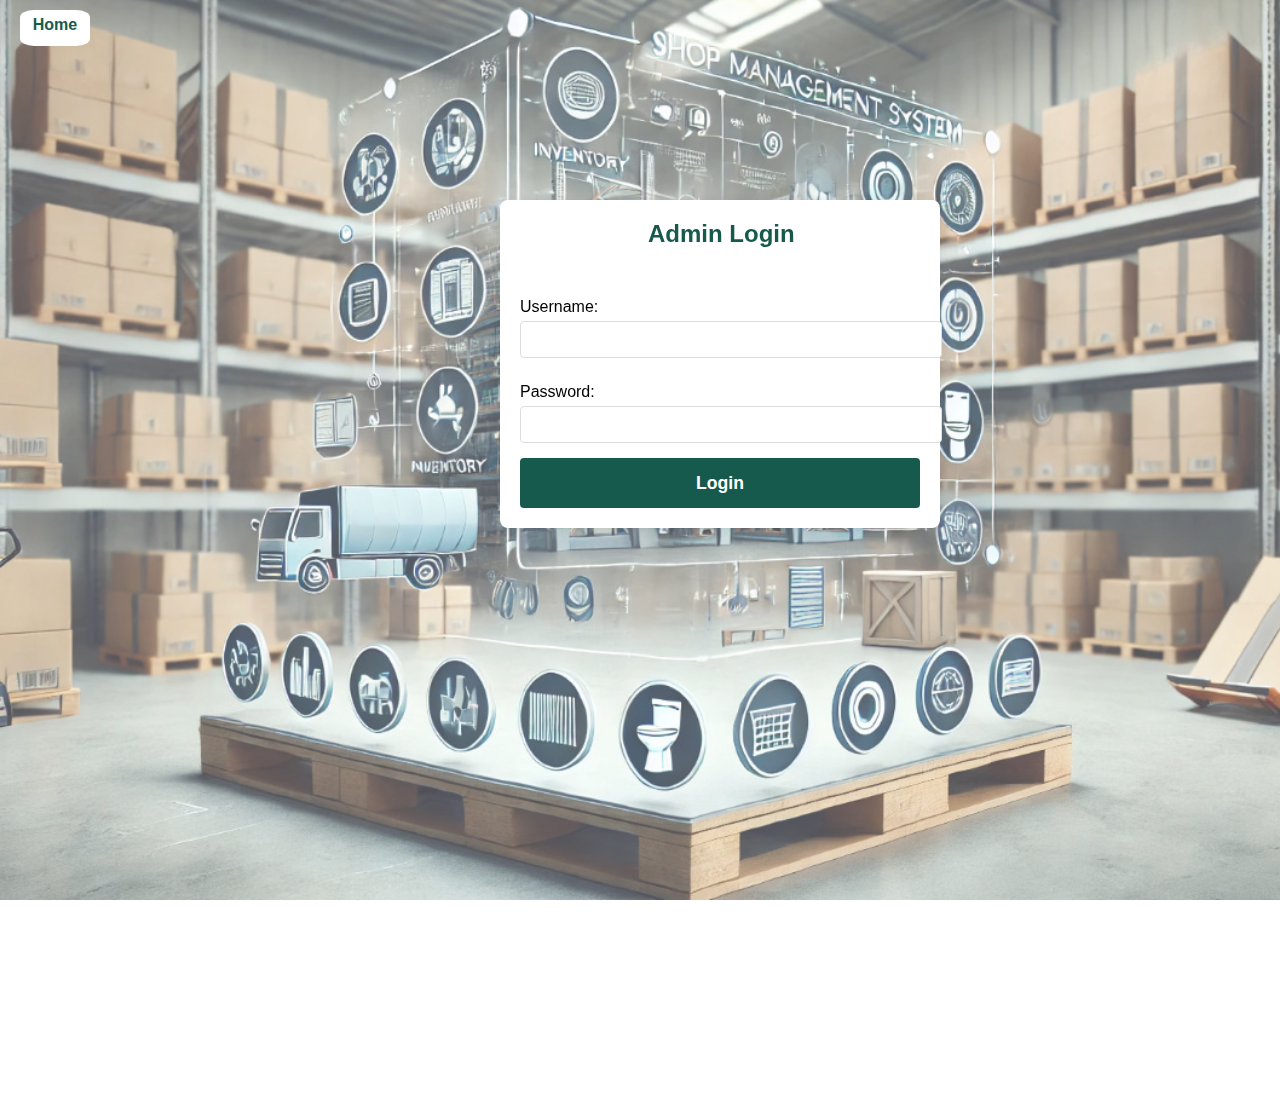
<file: admin.html>
<!DOCTYPE html>
<html lang="en">
<head>
    <meta charset="UTF-8">
    <meta name="viewport" content="width=device-width, initial-scale=1.0">
    <link rel="stylesheet" href="../style.css"> <!-- Link to main stylesheet -->
    <link rel="stylesheet" href="./admin.css"> <!-- Link to admin-specific stylesheet -->
    <title>Admin Login</title>
</head>
<body>
    <a href="index.html" class="home-link">Home</a>
    
    <div class="login-container">
        <h2>Admin Login</h2>
        <form id="loginForm">
            <label for="username">Username:</label>
            <input type="text" id="username" name="username" required>
            
            <label for="password">Password:</label>
            <input type="password" id="password" name="password" required>
            
            <button type="submit">Login</button>
        </form>
    </div>

    <script src="./admin.js"></script> <!-- Link to the JavaScript file -->
</body>
</html>
</file>
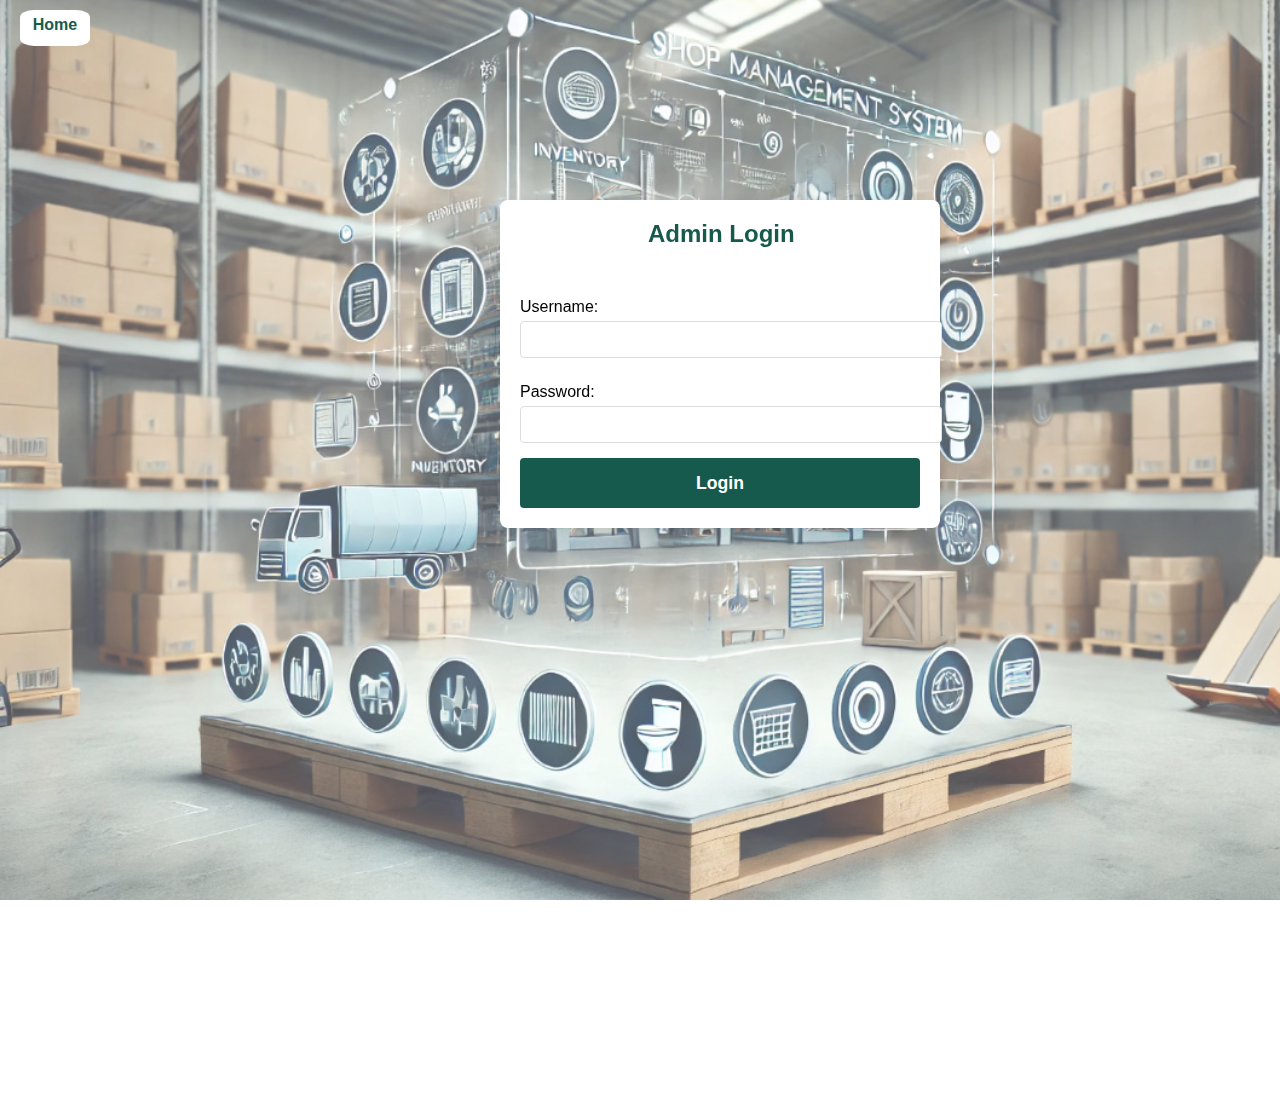
<file: admins.html>
<!DOCTYPE html>
<html lang="en">
<head>
    <meta charset="UTF-8">
    <meta name="viewport" content="width=device-width, initial-scale=1.0">
    <link rel="stylesheet" href="../style.css"> <!-- Link to main stylesheet -->
    <link rel="stylesheet" href="admin.css"> <!-- Link to admin-specific stylesheet -->
    <title>Admin Login</title>
</head>
<body>
    <a href="index.html" class="home-link">Home</a>
    
    <div class="login-container">
        <h2>Admin Login</h2>
        <form id="loginForm">
            <label for="username">Username:</label>
            <input type="text" id="username" name="username" required>
            
            <label for="password">Password:</label>
            <input type="password" id="password" name="password" required>
            
            <button type="submit">Login</button>
        </form>
    </div>

    <script src="admin.js"></script> <!-- Link to the JavaScript file -->
</body>
</html>
</file>
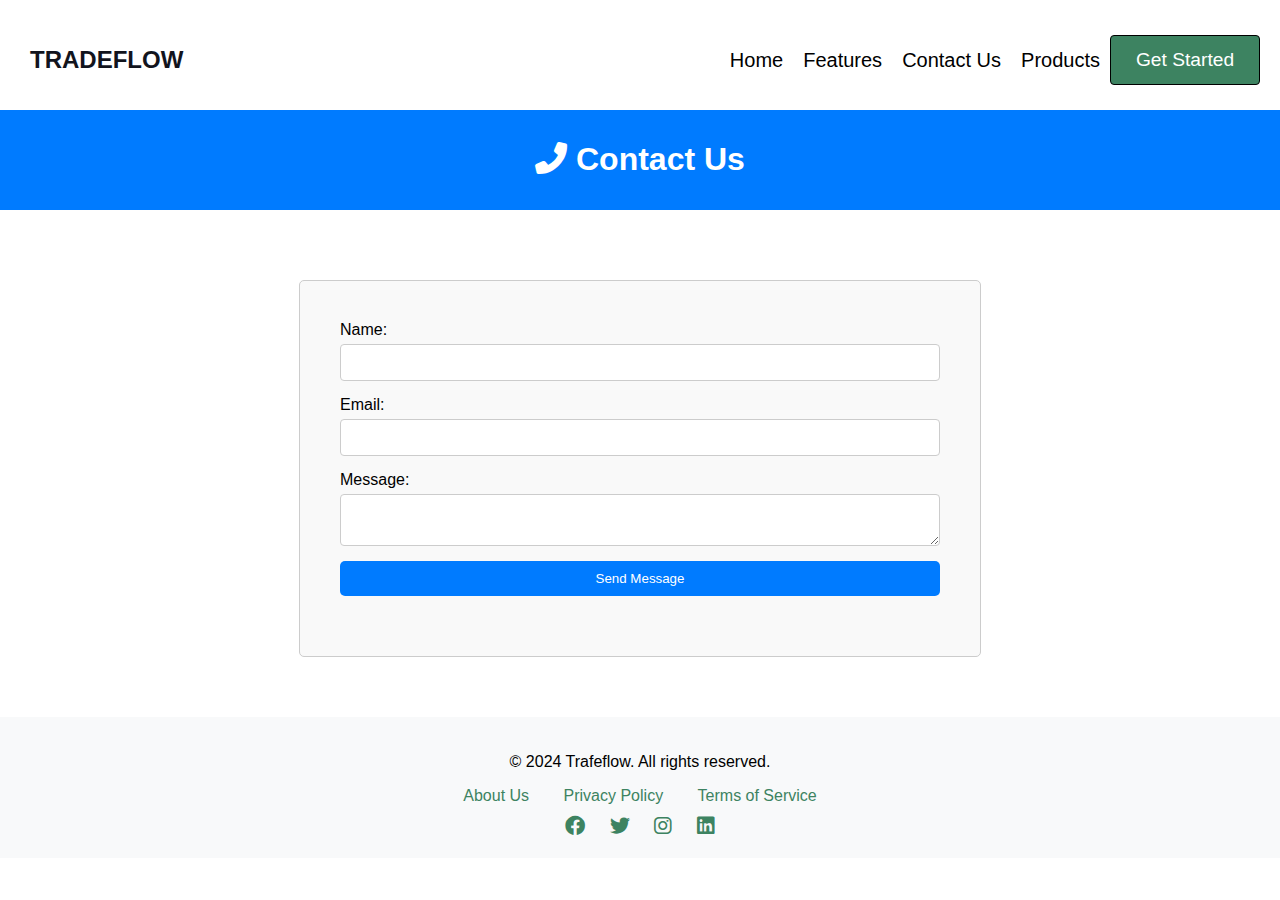
<file: contact.html>
<!DOCTYPE html>
<html lang="en">
<head>
    <meta charset="UTF-8">
    <meta name="viewport" content="width=device-width, initial-scale=1.0">
    <link rel="stylesheet" href="contact.css">
    <link rel="stylesheet" href="https://cdnjs.cloudflare.com/ajax/libs/font-awesome/6.0.0-beta3/css/all.min.css">
    <title>Contact Us - Trafeflow</title>
</head>
<body>
   
    <header>
        <div class="navbar">
            <a href="index.html" class="brand"><p>TRADEFLOW</p></a> <!-- Link to index.html -->
            <div class="options">
                <a href="index.html">Home</a> <!-- Link to index.html -->
                <a href="#Features">Features</a>
                <a href="contact.html">Contact Us</a>
                <a href="product.html">Products</a>
                <button>Get Started</button>
            </div>
        </div>
        <div class="cont">
            <h1><i class="fas fa-phone-alt"></i> Contact Us</h1>
        </div>
    </header>

    <main>
        <div class="contact-container">
            <form id="contact-form">
                <label for="name">Name:</label>
                <input type="text" id="name" name="name" required>

                <label for="email">Email:</label>
                <input type="email" id="email" name="email" required>

                <label for="message">Message:</label>
                <textarea id="message" name="message" required></textarea>

                <button type="submit">Send Message</button>
            </form>
            <div id="response-message" class="response-message"></div>
        </div>
    </main>

    <footer>
        <div class="footer-container">
            <p>&copy; 2024 Trafeflow. All rights reserved.</p>
            <div class="footer-links">
                <a href="#About">About Us</a>
                <a href="#Privacy">Privacy Policy</a>
                <a href="#Terms">Terms of Service</a>
            </div>
            <div class="social-media">
                <a href="https://facebook.com" target="_blank"><i class="fab fa-facebook"></i></a>
                <a href="https://twitter.com" target="_blank"><i class="fab fa-twitter"></i></a>
                <a href="https://instagram.com" target="_blank"><i class="fab fa-instagram"></i></a>
                <a href="https://linkedin.com" target="_blank"><i class="fab fa-linkedin"></i></a>
            </div>
        </div>
    </footer>

    <script src="contact.js"></script>
</body>
</html>
</file>
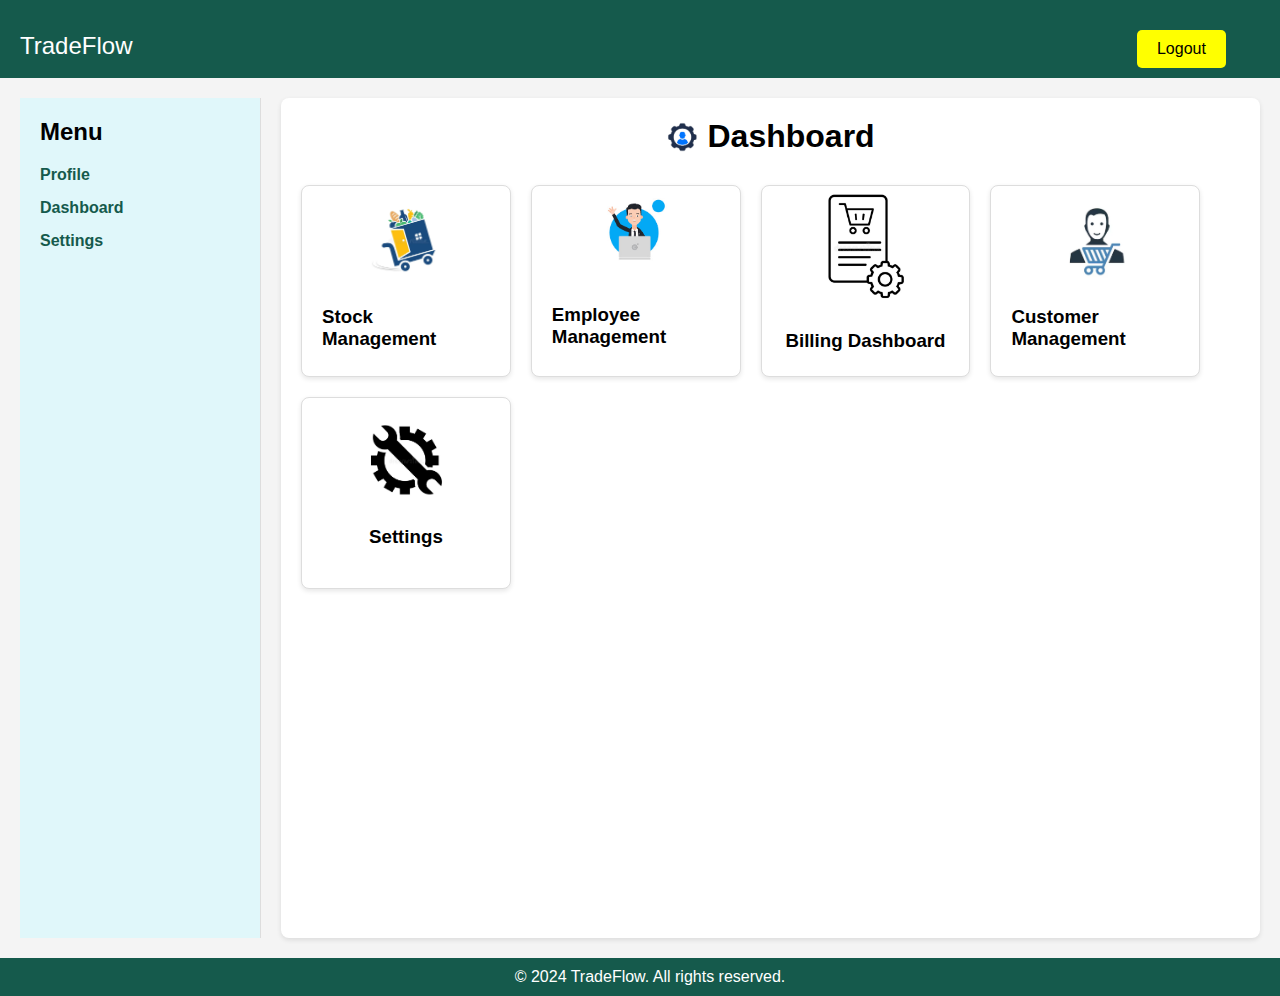
<file: dashboard.html>
<!DOCTYPE html>
<html lang="en">
<head>
    <meta charset="UTF-8">
    <meta name="viewport" content="width=device-width, initial-scale=1.0">
    <link rel="stylesheet" href="."./style.css">
    <link rel="stylesheet" href="dashboard.css">
    <title>Dashboard</title>
</head>
<body>
    <header>
        <a class="tradeflow-logo" href="./admin.html">TradeFlow</a>
        <a href="./admin.html" class="logout-button">Logout</a>
    </header>
    <div class="container">
        <aside class="sidebar">
            <h2>Menu</h2>
            <ul>
                <li><a href="#">Profile</a></li>
                <li><a href="#">Dashboard</a></li>
                <li><a href="#">Settings</a></li>
            </ul>
        </aside>
        <main class="main-content">
            <h1> <img src="./a-images/admin.jpg" alt="Logo" style="height: 30px;">Dashboard</h1>
            <div class="cards">
                <div class="card">
                    <img src="./a-images/stock.jpg" alt="Stock Management">
                    <h3>Stock Management</h3>
                </div>
                <div class="card">
                    <img src="./a-images/employee.jpg" alt="Employee Management">
                    <h3>Employee Management</h3>
                </div>
                <div class="card">
                    <img src="./a-images/bill.jpg" alt="Billing Dashboard">
                    <h3>Billing Dashboard</h3>
                </div>
                <div class="card">
                    <img src="./a-images/customer.jpg" alt="Customer Management">
                    <h3>Customer Management</h3>
                </div>
                <div class="card">
                    <img src="./a-images/settings.jpg" alt="Settings">
                    <h3>Settings</h3>
                </div>
            </div>
        </main>
    </div>
    <footer>
        &copy; 2024 TradeFlow. All rights reserved.
    </footer>
    <script src="dashboard.js"></script>
</body>
</html>
</file>
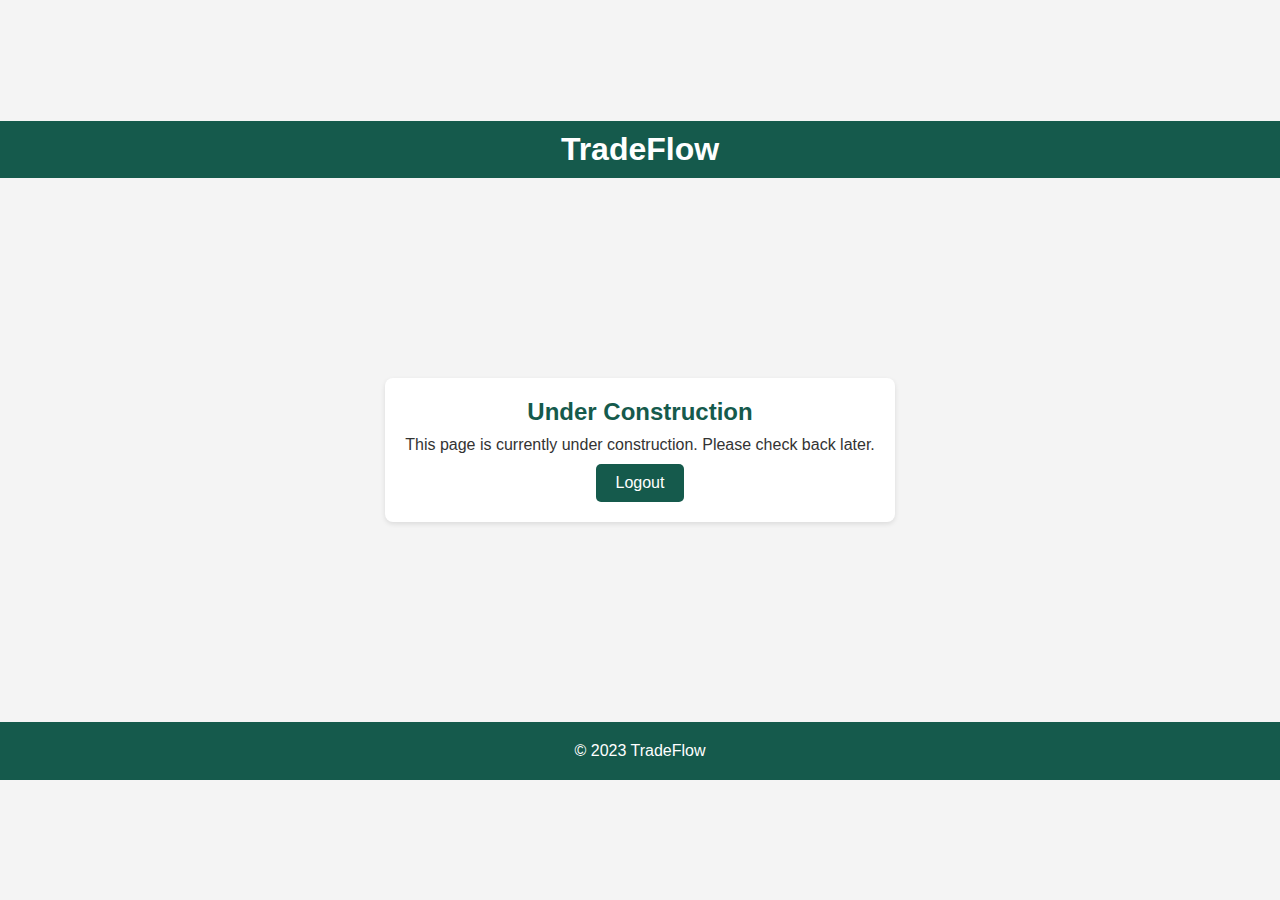
<file: dummy.html>
<!DOCTYPE html>
<html lang="en">
<head>
    <meta charset="UTF-8">
    <meta name="viewport" content="width=device-width, initial-scale=1.0">
    <title>Dummy Page</title>
    <link rel="stylesheet" href="../style.css"> <!-- Link to your main CSS -->
    <link rel="stylesheet" href="./dummy.css">
</head>
<body>
    <header>
        <h1>TradeFlow</h1>
    </header>
    
    <div class="container">
        <h2>Under Construction</h2>
        <p>This page is currently under construction. Please check back later.</p>
        <a href="./dashboard.html" class="logout-button">Logout</a>
    </div>

    <footer>
        <p>&copy; 2023 TradeFlow</p>
    </footer>

    <script src="../admin.js"></script> <!-- Link to your JavaScript if needed -->
</body>
</html>
</file>
<file: style.css>
*{
    padding: 0;
    margin: 0;
    font-family: 'Gill Sans', 'Gill Sans MT', Calibri, 'Trebuchet MS', sans-serif;
}
.navbar{
    height: 60px;
    width: 1500px;
    display: flex;
    padding: 20px;
    align-items: center;

}
.navbar p{
    font-size: 24px;
    color: #12141D;
    font-weight: 900;
    margin-right: 100px;
    margin-left: 100px;
    cursor:pointer;
}


.navbar a{
    cursor:pointer;

    font-size: 20px;
    text-decoration:none;
    color:black;
    
}
.options{
    margin-right:none;
    margin-left:200px;
    display: flex;
    flex-wrap: wrap;
    align-items: center;
    justify-content: space-evenly;
    border:1px solid transparent;
    padding:1 rem;
    gap:0.5rem;
    width:100%;
}

a:hover{
   color:#3D8361;
}
.navbar button{
    font-size: 1.2rem;
    color:white;
    height:50px;
    width:150px;
    border-radius: 4px;
    border:1px solid black;
    background-color:#3D8361;
}

.box1{
    height: 770px;
    width: 700px;
    border: 1px solid transparent;
}

.p1{
    height: 275px;
    width: 200x;
    font-size: 50px;
    color: #12141D;
    margin-left: 100px;
    padding-top: 60px;
    font-weight:1000;
}

.p2{
    height: 80px;
    width: 350px;
    font-size: 18px;
    color: #12141D;
    margin-left: 100px;
    font-weight: 500;
}

.box1 button{
    height:60px;
    width:230px;
    border-radius: 4px;
    border:1px solid black;
    background-color:#3D8361;
    font-size: 1.2rem;
    color:white;
    margin-left: 100px;
    cursor:pointer;
}




.main-{
    display:flex;
    align-items:center;
}
/* .box2{
    margin-top:-10rem;
    border:1px solid transparent;
    height:450px;
    width:280px;
    margin-left:250px;
    background-image: url('/images/main_img.jpeg');
    background-size:auto;
    background-position: relative;
    opacity: 1;
    padding:1rem;
    font-size: 3rem;

} */
.box2{
    margin-top:-10rem;
    border:1px solid transparent;
    height:480px;
    width:450px;
    margin-left: 100px;
}
.box2 img{
    height:480px;
    width:500px;
    border-radius: 5px;
    border: 1px solid transparent;
}

.bar{
    height:200px;
    width:100%;
    background-color: #155a4c;
    margin-top:-200px;
    display: flex;

}

.frame{
    color:white;
    border: 2px solid transparent;
    align-items: center;
    text-align: center;
    padding: 1rem;
    margin:20px ;
    margin-left:150px;
    font-family: Arial, Helvetica, sans-serif;
}

.frame h1{
    font-family: Arial, Helvetica, sans-serif;
    font-size: 3rem;
    font-weight: bolder;
    margin-bottom: 1rem;
}

.frame p{
    
    color:rgb(220, 219, 215);
    font-size: 1rem;
    font-weight: 700;
}

.bar2{
    height: 2700px;
    width:100%;
    background-color: #19191a;
    color:white;
    align-items: center;
    justify-content: center;
}
.bar2 h1{
    text-align: center;
    padding-top:1.5rem;
    font-size:3rem;
}
.frame-features{
    height:500px;
    width:100%;
    padding-left:100px;
    display: flex;

}

.f1{
    height:400px;
    width:400px;
    border:2px solid transparent;
    align-items: center;
    justify-content: center;
    text-align: center;
    color: rgb(238, 241, 244);
    margin-left: 50px;
    margin-top: 3rem;

}

.f1 img{
    height:350px;
    width:380px;
    margin-bottom: 1rem;
    border-radius: 1rem;

}
#hed{
    font-size: 1.5rem;
    font-family: Arial, Helvetica, sans-serif;
    font-weight: bolder;
    margin-bottom: 1rem; 
}
.f1 p{
    font-size: 1.2rem;
    font-weight: 400;
}

.frame-detail{
    margin-top: 3rem;
    border: 2px solid transparent;
    height: 600px;
    align-items: center;
    padding: 1rem;
    display: flex;
}

.frame-detail img{
    height: 580px;
    width:500px;
    border: 2px solid transparent;
    border-radius: 0.8rem;
    margin-left: 200px;
    background-size: cover;
}

.content{
    margin-left: 150px;
    font-family: Arial, Helvetica, sans-serif;
    color: #f3f4f9;
}

.content h2{
    font-size: 2.5rem;
    margin-bottom:2rem;
    font-weight: 900;
    row-gap: 0.5rem;
}

.content p{
    font-size: 1.2rem;
    font-weight: 500;
    margin-bottom: 1rem;
    font-stretch: semi-expanded;
}
button{
    font-size: 1.1rem;
    color:white;
    height:50px;
    width:200px;
    font-weight:800;
    border-radius: 4px;
    border:1px solid black;
    background-color:#3D8361;
    cursor: pointer;

}

.bar3{
    height:1000px;
    width:100%;
    background-color: #155a4c;
    align-items: center;
    color:white;
    justify-content: center;
    text-align: center;
    font-family: Arial, Helvetica, sans-serif;
}


.bar3 p{
    font-size: 1.5rem;
    padding-top: 3rem;

}

.bar3 h1{
    margin-top: 1rem;
    font-size: 3rem;
    font-stretch: semi-expanded;
}

.review{
    height: 500px;
    width:100%;
    border: 1px solid transparent;
    margin-top: 1rem;
    display: flex;
    align-items: center;
    justify-content: center;
}

.r1{
    border:1px solid transparent;
    height: 250px;
    width:400px;
    border-radius: 10px;
    background-color: rgb(250, 250, 250);
    padding-top: 3rem;
    align-items: left;
    color: black;
    margin-left: 40px;
}
.r1 i{
    color:rgb(255, 204, 0);
    margin-left: 5px;
}

.icon{
    margin-left: -220px;
}

.r1 p{
    margin-left: 40px;
    font-size: 1.2rem;
    text-align: left;
}

.r-name{
    margin-top: 3rem;
    display: flex;
    
}
#cont{
    margin-top: -120px;
    text-decoration: underline;
    color: white;
    gap: 1rem;
}
.r-name img{
    margin-left: 20px;
    border: 1px solid transparent;
    border-radius: 50%;
    height: 50px;
    width: 50px;
}

.r-name p{
    margin-top: -50px;
    font-weight: lighter;
    font-size: 1rem;
    gap: 1rem;
    margin-left: 10px;
}

.r-name span{
    font-weight: 800;
    margin-bottom:1rem;
}


.footer {
    background-color: #155a4c; /* Footer background color */
    color: white; /* Text color */
    padding: 20px 0; /* Padding for top and bottom */
    position: relative; /* Positioning */
    bottom: 0;
    width: 100%;
}

.footer-container {
    bottom:0 ;
    max-width: 1200px;
    margin: 0 auto;
    display: flex;
    flex-wrap: wrap;
    justify-content: space-around;
}

.footer-logo, .footer-social, .footer-links, .footer-contact {
    flex: 1;
    margin: 10px;
}

.footer-social img {
    width: 30px;
    margin: 0 10px;
    transition: transform 0.3s;
}

.footer-social img:hover {
    transform: scale(1.1);
}

.footer-links ul {
    list-style-type: none;
    padding: 0;
}

.footer-links li {
    margin: 5px 0;
}

.footer-links a {
    text-decoration: none;
    color: #007bff;
}

.footer-links a:hover {
    text-decoration: underline;
}
@media (max-width: 480px) {
    .navbar p {
        font-size: 20px; /* Adjust font size for smaller screens */
    }

    .navbar button {
        width: 100%; /* Full width button */
    }

    .frame h1 {
        font-size: 2.5rem; /* Adjust heading size */
    }

    .bar2 h1 {
        font-size: 2.5rem; /* Adjust heading size */
    }

    .content h2 {
        font-size: 2rem; /* Adjust heading size */
    }

    .content p, .frame p {
        font-size: 1rem; /* Adjust paragraph size */
    }
}

/* Additional Styles for Hover Effects */
.footer-social img {
    width: 30px;
    margin: 0 10px;
    transition: transform 0.3s;
}

.footer-social img:hover {
    transform: scale(1.1);
}
.admin-button {
    align-items: center;
    justify-content: center;
    font-size: 14px; /* Smaller font size */
    color: #155a4c; /* Text color */
    text-decoration: none; /* Remove underline by default */
    position: relative; /* Position for the pseudo-element */
    padding: 5px 0; /* Padding for vertical space */
    transition: color 0.3s; /* Smooth color transition */
    border: none; /* Ensure no border */
    background: none; /* No background */
}

.admin-button::after {
    content: ''; /* Create a pseudo-element */
    display: block; /* Make it a block element */
    width: 100%; /* Full width */
    height: 2px; /* Thickness of the underline */
    background-color: transparent; /* Initially transparent */
    position: absolute; /* Position it absolutely */
    bottom: 0; /* Align to bottom */
    left: 0; /* Align to left */
    transition: background-color 0.3s; /* Smooth transition for underline */
}

.admin-button:hover {
    color: #136a4c; /* Darker text color on hover */
}

.admin-button:hover::after {
    background-color: #155a4c; /* Change underline color on hover */
}


.admin-logo {
    width: 30px; /* Smaller logo size */
    height: auto; /* Maintain aspect ratio */
    margin-right: 5px; /* Space between logo and text */
}

.admin{
    align-items: center;
    justify-content: center;
    display: flex;
    flex-wrap: wrap;
    width: 300px;
}

.connect{
    height: 650px;
    width: 100%;
    background-color:#19191a;
    align-items: center;
    border: 1px solid transparent;
    color:rgb(240, 240, 240); 
    padding:3rem;
    padding-left: 6rem;
    padding-top: 5rem;
    
}


.connect h1{
    font-size: 2.5rem;
    margin-bottom: 2rem;
}

.connect p{
    font-size: 1rem;
    font-weight: lighter;
}

.add{
    height: 400px;
    width: 500px;
    border: 1px solid transparent;
    margin-top: 2rem;
    display: flex;
    padding:1rem;


}

.add-1{
    padding-top:1rem;
    height: 100px;
    width: 200px;
    border: 1px solid transparent;
    margin-left: 2rem;
    padding: 1rem;
    font-family: Arial, Helvetica, sans-serif;
}
#const{
    margin-top:-280px;
    text-decoration:none;
    margin-left: 180px;
}
#state{
    color:#3D8361;
    font-size: 1.2rem;
    font-weight: 600;
    margin-bottom:1.3rem;
}

.add-1 p{
    margin-bottom: 0.8rem;
    font-weight: 500;
}

.dabba{
    height: 440px;
    width: 550px;
    border: 1px solid white;
    border-radius: 10px;
    background-color: rgb(249, 245, 245);
    margin-top: -500px;
    margin-left: 700px;
    padding: 5rem;
    padding-left: 2rem;
    font-family: Arial, Helvetica, sans-serif;
}

.dabba p{
    margin-top:1rem;
    color: black;
    margin-bottom: 0.8rem;
}
#dab{
    margin-top:3rem;
    width:106%;
    cursor:pointer;
}
#msg{
    height:100px;
}
.dabba input{
    width: 100%;
    height: 20px;
    background-color:rgb(244, 233, 233);
    font-size: 1.2rem;
    border-radius: 5px;
    padding: 1rem;
    border-color: grey;
}

.shop-bar{
    margin-top: 80px;
    height: 200px;
    width: 100%;
    background-color:#f3f4f9;
    display:flex;
    flex-wrap:wrap;
}

.shop-bar h2{
    font-size: 2.5rem;
    margin-bottom: 2rem;
    margin-top: 50px;
    margin-left: 75px;
}

.shop-bar button{
    margin-top:80px;
    margin-left:500px;
    height: 75px;
    width: 200px;
    border-radius: 2rem;
    border:none;
    background-color: #3D8361;
    color: white;
}
.shop-bar p{
    margin-top:-60px;
    font-size: 1rem;
    font-weight:500;
    margin-left: 75px;

}
</file>
<file: admin.css>
body {
    margin: 0;
    padding: 0;
    height: 100vh; /* Full viewport height */
    width: 100vw; /* Full viewport width */
    overflow: hidden; /* Prevent scrolling */
    position: relative; /* Position relative for absolute children */
}

body::before {
    content: '';
    background-image: url('./a-images/admin-cover.jpg'); /* Set your background image */
    background-size: cover; /* Cover the entire area */
    background-position: center; /* Center the image */
    position: fixed; /* Position it absolutely */
    top: 0;
    left: 0;
    right: 0;
    bottom: 0;
    opacity: 0.7; /* Set opacity to 0.7 */
    z-index: -1; /* Send it to the back */
}

.login-container {
    margin-top: 200px;
    margin-left: 500px;
    background: rgba(255, 255, 255, 1); /* Slightly transparent background for the login container */
    padding: 20px;
    border-radius: 8px;
    box-shadow: 0 2px 10px rgba(0, 0, 0, 0.1);
    max-width: 400px; /* Reduce width */
    width: 100%; /* Full width within the max width */
    z-index: 1; /* Bring it above the background */
    padding-top: 20px;
}


/* Additional styles for the login form can be added here */


h2 {
    color: #155a4c; /* Title color */
    margin-bottom: 20px; /* Space below title */
    padding-left: 8rem;
    padding-bottom: 30px;
}

label {
    display: block; /* Block display for labels */
    margin: 10px 0 5px; /* Spacing around labels */
}

input {
    width: 100%; /* Full width for inputs */
    padding: 10px; /* Padding inside inputs */
    border: 1px solid #ddd; /* Border for inputs */
    border-radius: 4px; /* Rounded corners for inputs */
    margin-bottom: 15px; /* Space below inputs */
}

button {
    background-color: #155a4c; /* Button background color */
    color: white; /* Button text color */
    border: none; /* No border */
    padding: 10px; /* Padding inside button */
    border-radius: 4px; /* Rounded corners */
    cursor: pointer; /* Pointer cursor on hover */
    width: 100%; /* Full width for button */
    transition: background-color 0.3s; /* Smooth background transition */
}

button:hover {
    background-color: #136a4c; /* Darker background on hover */
}
.home-link {
    position: absolute; /* Position it at the top */
    top: -190px; /* Distance from the top */
    left: 20px; /* Distance from the left */
    color: #155a4c; /* Text color */
    text-decoration: none; /* Remove underline */
    font-size: 16px; /* Font size */
    font-weight: bold; /* Bold text */
    border: 2px solide black;
    background-color: white;
    width:70px;
    height:30px;
    align-items: center;
    text-align: center;
    justify-content: center;
    padding-top: 0.4rem;
    border-radius: 20%;
}

.home-link:hover {
    text-decoration: underline; /* Underline on hover */
}
</file>
<file: contact.css>
body {
    font-family: Arial, sans-serif;
    margin: 0;
    padding: 0;

}

header {
    background-color: white;
    color: black;
    padding: 10px 0;
    text-align: center;
    font-family: 'Gill Sans', 'Gill Sans MT', Calibri, 'Trebuchet MS', sans-serif;

}

.navbar {
    height: 60px;
    display: flex;
    padding: 20px;
    align-items: center;
    justify-content: space-between; /* Adjusted for better spacing */
}

.navbar p {
    font-size: 24px;
    color: #12141D;
    font-weight: 900;
    cursor: pointer;
}

.options {
    display: flex;
    align-items: center;
}

.navbar a {
    font-size: 20px;
    text-decoration: none;
    color: black;
    margin: 0 10px; /* Adjusted spacing */
}

a:hover {
    color: #3D8361;
}

.navbar button {
    font-size: 1.2rem;
    color: white;
    height: 50px;
    width: 150px;
    border-radius: 4px;
    border: 1px solid black;
    background-color: #3D8361;
    cursor: pointer;
}

main {
    padding: 20px;
}
.cont{
    background-color: #007bff;
    color: white;
    padding: 10px 0;
    text-align: center;

}
.contact-container {
    max-width: 600px;
    margin: 40px auto; /* Creates space above and below the container */
    padding: 40px; /* More padding for content space */
    border: 1px solid #ccc;
    border-radius: 5px;
    background-color: #f9f9f9;
}


form {
    display: flex;
    flex-direction: column;
}

label {
    margin-bottom: 5px;
}

input, textarea {
    margin-bottom: 15px;
    padding: 10px;
    border: 1px solid #ccc;
    border-radius: 4px;
}

button {
    background-color: #007bff;
    color: white;
    padding: 10px;
    border: none;
    border-radius: 5px;
    cursor: pointer;
}

button:hover {
    background-color: #0056b3;
}

.response-message {
    margin-top: 20px;
    font-weight: bold;
}

.footer-container {
    background-color: #f8f9fa;
    padding: 20px;
    text-align: center;
}

.footer-links {
    margin: 10px 0;
}

.footer-links a {
    margin: 0 15px;
    text-decoration: none;
    color: #3D8361;
}

.footer-links a:hover {
    text-decoration: underline;
}

.social-media a {
    margin: 0 10px;
    color: #3D8361;
    font-size: 20px;
}

.social-media a:hover {
    color: #007bff; /* Change color on hover */
}
</file>
<file: dashboard.css>
/* Reset some default styles */
body {
    font-family: Arial, sans-serif;
    margin: 0;
    padding: 0;
    background-color: #f4f4f4; /* Light background color */
}

header {
    background-color: #155a4c; /* Header background color */
    padding: 10px 20px;
    color: white;
    text-align: left;
}

.tradeflow-logo {
    font-size: 24px;
    color: white;
    text-decoration: none;
}

.container {
    display: flex; /* Flex layout for sidebar and main content */
    padding: 20px;
    height: calc(100vh - 60px); /* Full height minus header/footer */
}

.sidebar {
    width: 200px; /* Fixed width for sidebar */
    background-color: #e0f7fa; /* Light cyan background for sidebar */
    padding: 20px;
    border-right: 1px solid #ddd; /* Right border for separation */
}

.sidebar h2 {
    margin-top: 0;
}

.sidebar ul {
    list-style: none; /* Remove bullet points */
    padding: 0;
}

.sidebar li {
    margin: 15px 0; /* Space between menu items */
}

.sidebar a {
    text-decoration: none; /* Remove underline */
    color: #155a4c; /* Link color */
    font-weight: bold;
}

.sidebar a:hover {
    color: #0a3d35; /* Darker shade on hover */
}

.main-content {
    flex: 1; /* Take remaining space */
    padding: 20px;
    background-color: #ffffff; /* White background for main content */
    border-radius: 8px; /* Rounded corners */
    box-shadow: 0 2px 5px rgba(0, 0, 0, 0.1); /* Shadow for depth */
    margin-left: 20px; /* Add left margin for gap */
}

.main-content h1 {
    margin-top: 0;
    text-align: center; /* Center align the heading text */
    display: flex;
    justify-content: center; /* Center flex items if you have any icons */
    align-items: center; /* Align items vertically */
    margin-bottom: 30px;
}

.main-content h1 img{
    margin-right: 10px;

}


.cards {
    display: flex;
    flex-wrap: wrap;
    gap: 20px; /* Space between cards */
}

.card {
    background: #ffffff; /* Card background color */
    border: 1px solid #ddd; /* Card border */
    border-radius: 8px; /* Rounded corners */
    padding: 20px; /* Internal spacing */
    width: calc(20% - 20px); /* Adjust width as needed */
    height: 150px; /* Set a standard height for cards */
    box-shadow: 0 2px 5px rgba(0, 0, 0, 0.1); /* Card shadow */
    transition: transform 0.2s; /* Smooth scaling on hover */
    display: flex; /* Use flexbox to center content */
    flex-direction: column; /* Stack items vertically */
    align-items: center; /* Center content horizontally */
    justify-content: center; /* Center content vertically */
    cursor: pointer;
}

.card:hover {
    transform: scale(1.05); /* Slightly scale up on hover */
}

.card img {
    width: 80px; /* Set a maximum width for icons */
    height: auto; /* Maintain aspect ratio */
    margin-bottom: 10px; /* Space below icon */
}

.logout-button {

    display: inline-block;
    background-color: yellow; /* Button background color */
    color: black; /* Text color */
    padding: 10px 20px; /* Padding */
    text-decoration: none; /* Remove underline */
    border-radius: 5px; /* Rounded corners */
    margin-top: 20px; /* Space above the button */
    margin-left: 1000px;
}

.logout-button:hover {
    background-color: rgb(251, 255, 35); /* Darker shade on hover */
    color: black;
}

footer {
    background-color: #155a4c; /* Footer background color */
    color: white; /* Text color */
    text-align: center; /* Center text */
    padding: 10px; /* Padding */
    position: relative;
    bottom: 0;
    width: 100%; /* Full width */
}

@media (max-width: 768px) {
    .card {
        width: calc(50% - 20px); /* Responsive for smaller screens */
    }

    .sidebar {
        width: 100%; /* Sidebar takes full width */
        border-right: none; /* Remove border */
    }

    .main-content {
        margin-left: 0; /* Reset margin for smaller screens */
    }
}
</file>
<file: dummy.css>
/* Reset some default styles */
body {
    font-family: Arial, sans-serif;
    margin: 0;
    padding: 0;
    background-color: #f4f4f4; /* Light background color */
    display: flex; /* Centering content */
    flex-direction: column; /* Arrange content in a column */
    align-items: center; /* Center items horizontally */
    justify-content: center; /* Center items vertically */
    height: 100vh; /* Full height of the viewport */
}

header {
    top:0;
    background-color: #155a4c; /* Header background color */
    padding: 10px 20px;
    color: white;
    text-align: center; /* Center the header text */
    width: 100%; /* Full width */
}

.container {
    text-align: center; /* Center text inside the container */
    margin: 20px; /* Space around the container */
    background: white; /* White background for the container */
    padding: 20px; /* Padding inside the container */
    border-radius: 8px; /* Rounded corners */
    box-shadow: 0 2px 5px rgba(0, 0, 0, 0.1); /* Shadow for depth */
    margin-top: 200px;
    margin-bottom: 200px;
}

h2 {
    margin-top: 0; /* Remove default margin */
    color: #155a4c; /* Color for the heading */
}

p {
    color: #333; /* Text color */
    margin: 10px 0; /* Space above and below the paragraph */
}

.logout-button {
    display: inline-block;
    background-color: #155a4c; /* Button background color */
    color: white; /* Text color */
    padding: 10px 20px; /* Padding */
    text-decoration: none; /* Remove underline */
    border-radius: 5px; /* Rounded corners */
}

.logout-button:hover {
    background-color: #0a3d35; /* Darker shade on hover */
}

footer {
    background-color: #155a4c; /* Footer background color */
    color: white; /* Text color */
    text-align: center; /* Center text */
    padding: 10px; /* Padding */
    position: relative;
    bottom: 0;
    width: 100%; /* Full width */
}

footer p{
    color: white;
}
</file>
